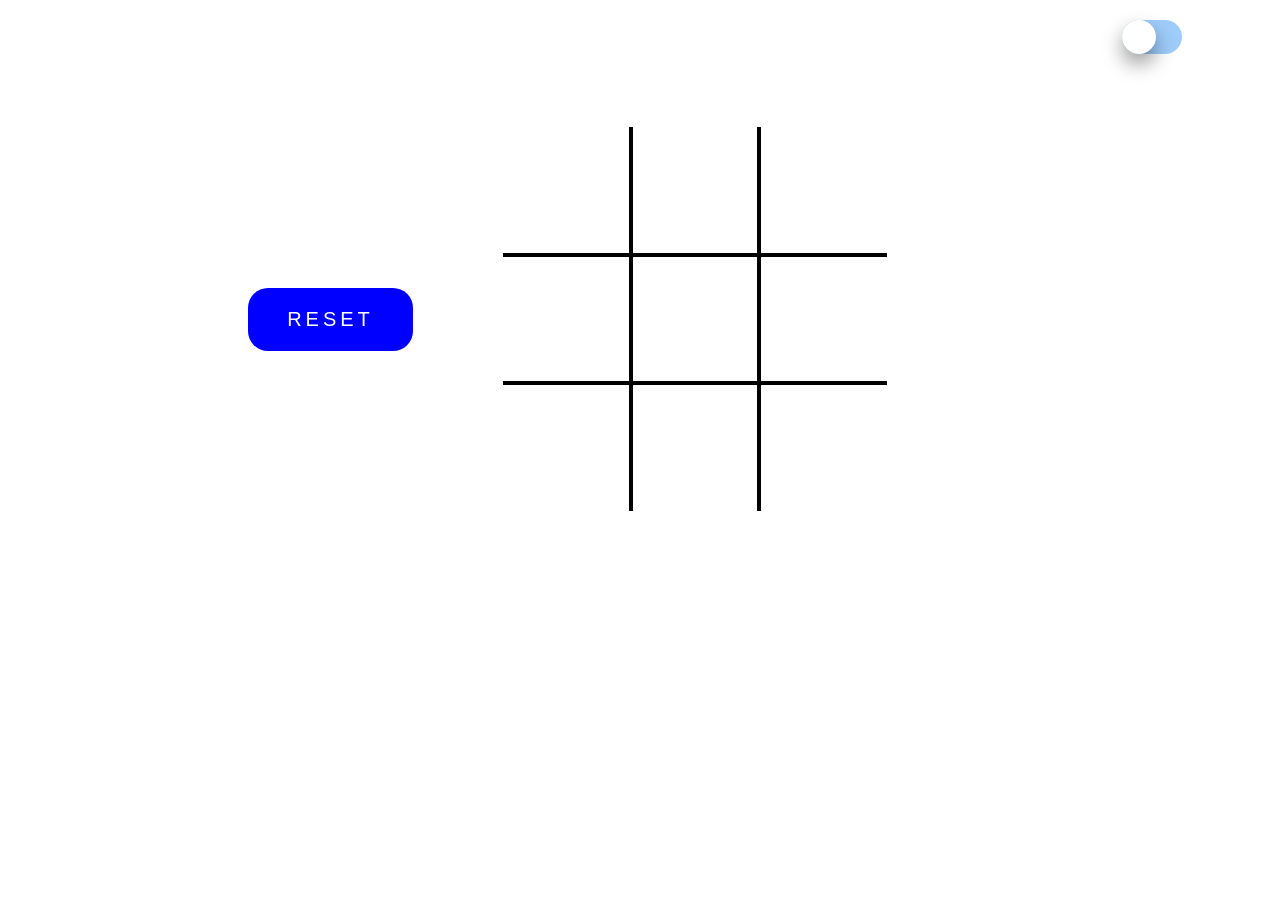
<file: index.html>
<!DOCTYPE html>
<html lang="en">
<head>
    <meta charset="UTF-8">
    <meta name="viewport" content="width=device-width, initial-scale=1.0">
    <title>Document</title>
    <link rel="stylesheet"href="index.css">
</head>
<body>
    <label class="switch">
        <input type="checkbox" id="darkModeToggle">
        <span class="slider"></span>
     </label>
    <div class="layout">
        <div class="reset">RESET</div>
        <div class="board">
            <button class="container" style="border-top:none; border-left:none;"></button>
            <button class="container" style="border-top:none;"></button>
            <button class="container" style="border-top: none; border-right: none;"></button>
            <button class="container" style="border-left:none;"></button>
            <button class="container"></button>
            <button class="container"style="border-right:none;"></button>
            <button class="container"style="border-left:none;border-bottom:none;"></button>
            <button class="container"style="border-bottom:none"></button>
            <button class="container"style="border-bottom:none;border-right:none;"></button>
            <div class="winner"></div>
        </div>
    </div>
           <script src="index.js"></script>
</body>
</html>
</file>
<file: index.css>
*{
    padding: 0px;
    margin: 0px;
}
body{
    display: grid;
    align-items: center;
    align-content: center;
    justify-content: center;
}
/* The switch - the box around the slider */
.switch {
  font-size: 17px;
  position: relative;
  display: inline-block;
  width: 3.5em;
  height: 2em;
  margin-top: 20px;
  margin-left: 80vw;
}

/* Hide default HTML checkbox */
.switch input {
  opacity: 0;
  width: 0;
  height: 0;
}

/* The slider */
.slider {
  position: absolute;
  cursor: pointer;
  inset: 0;
  /* margin-top: 10px; */
  background: #9fccfa;
  border-radius: 50px;
  transition: all 0.4s cubic-bezier(0.175, 0.885, 0.32, 1.275);
}

.slider:before {
  position: absolute;
  content: "";
  display: flex;
  align-items: center;
  justify-content: center;
  height: 2em;
  width: 2em;
  inset: 0;
  background-color: white;
  border-radius: 50px;
  box-shadow: 0 10px 20px rgba(0,0,0,0.4);
  transition: all 0.4s cubic-bezier(0.175, 0.885, 0.32, 1.275);
}

.switch input:checked + .slider {
  background: #0974f1;
}

.switch input:focus + .slider {
  box-shadow: 0 0 1px #0974f1;
}

.switch input:checked + .slider:before {
  transform: translateX(1.6em);
}
.board{
    height: 30vw;
    width: 33vw;
    display: flex;
    flex-wrap: wrap;
    align-items: center;
    justify-content: center;
}
.layout{
    height: 33vw;
    width: 50vw;
    margin-top:5%;
    margin-left: 150px;
    margin-bottom:auto;
    display: flex;
    align-items: center;
    align-content: center;
    justify-content: center;
    gap: 7vw;
}
.reset{
    height: 7vh;
    width: 20vh;
    border-radius: 20px;
    text-align: center;
    align-content: center;
    color: white;
    font-size: 20px;
    font-family: 'Gill Sans', 'Gill Sans MT', Calibri, 'Trebuchet MS', sans-serif;
    letter-spacing: 4px;
    background-color: blue;
     &:hover{
        cursor: pointer;
     }
}
button{
    height:10vw;
    width: 10vw;
    border: 2px solid black;
    font-size: 50px;
    color: white;
    background-color: white;
}
.winner{
    height:31vw;
    width:31vw;
    font-size: 50px;
    backdrop-filter: blur(10px);
    color: white;
    text-align: center;
    align-content: center;
    margin-top: -470px;
    display: none;
    z-index: 1;
}
@media only screen and (max-width: 400px) {
   .layout{
    display: block;
   }
   .reset{
    margin-left:-50px;
    margin-top: 40px;
   }
   .board{
    height:75vw;
    width: 80vw;
    margin-left: -120px;
    margin-top: 100px;
   }
   button{
    height: 25vw;
    width: 25vw;
   }
   .winner{
    height:80vw;
    width: 80vw;
    margin-top: -300px;
   }
}
</file>
